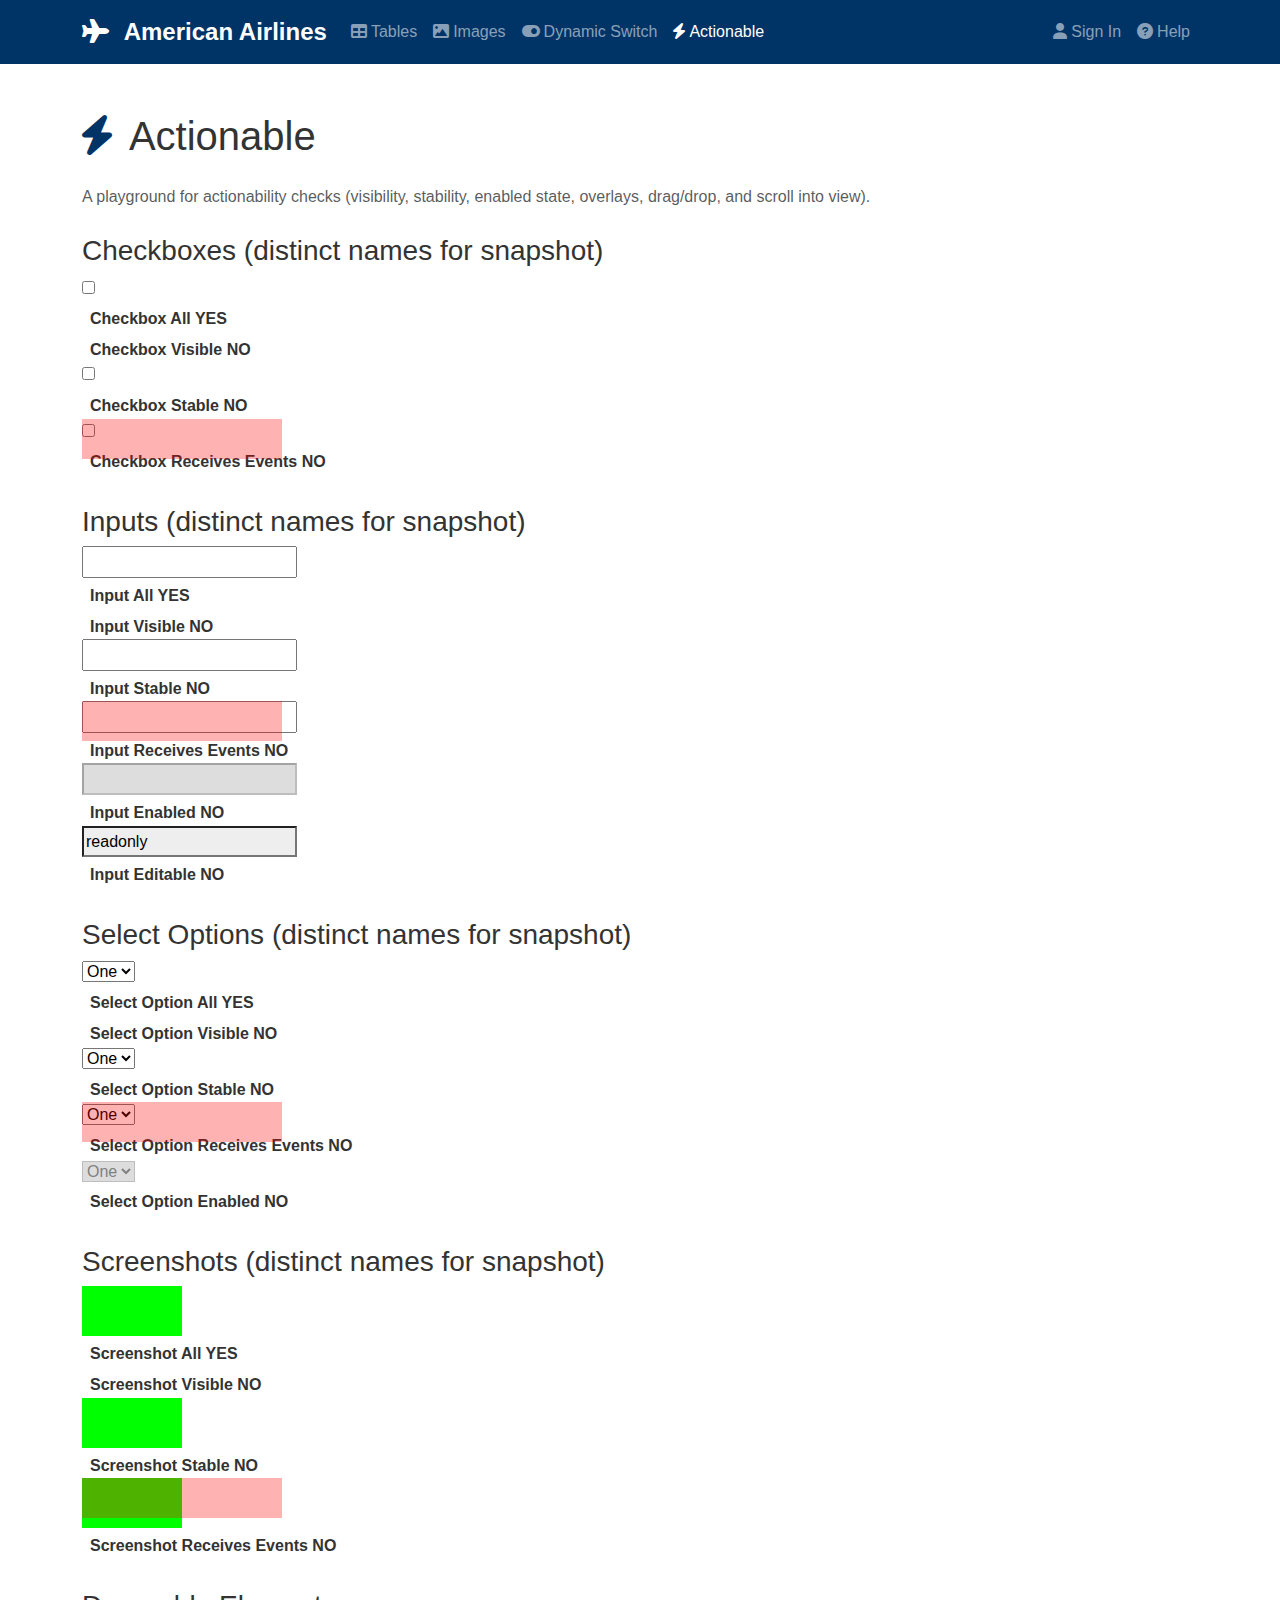
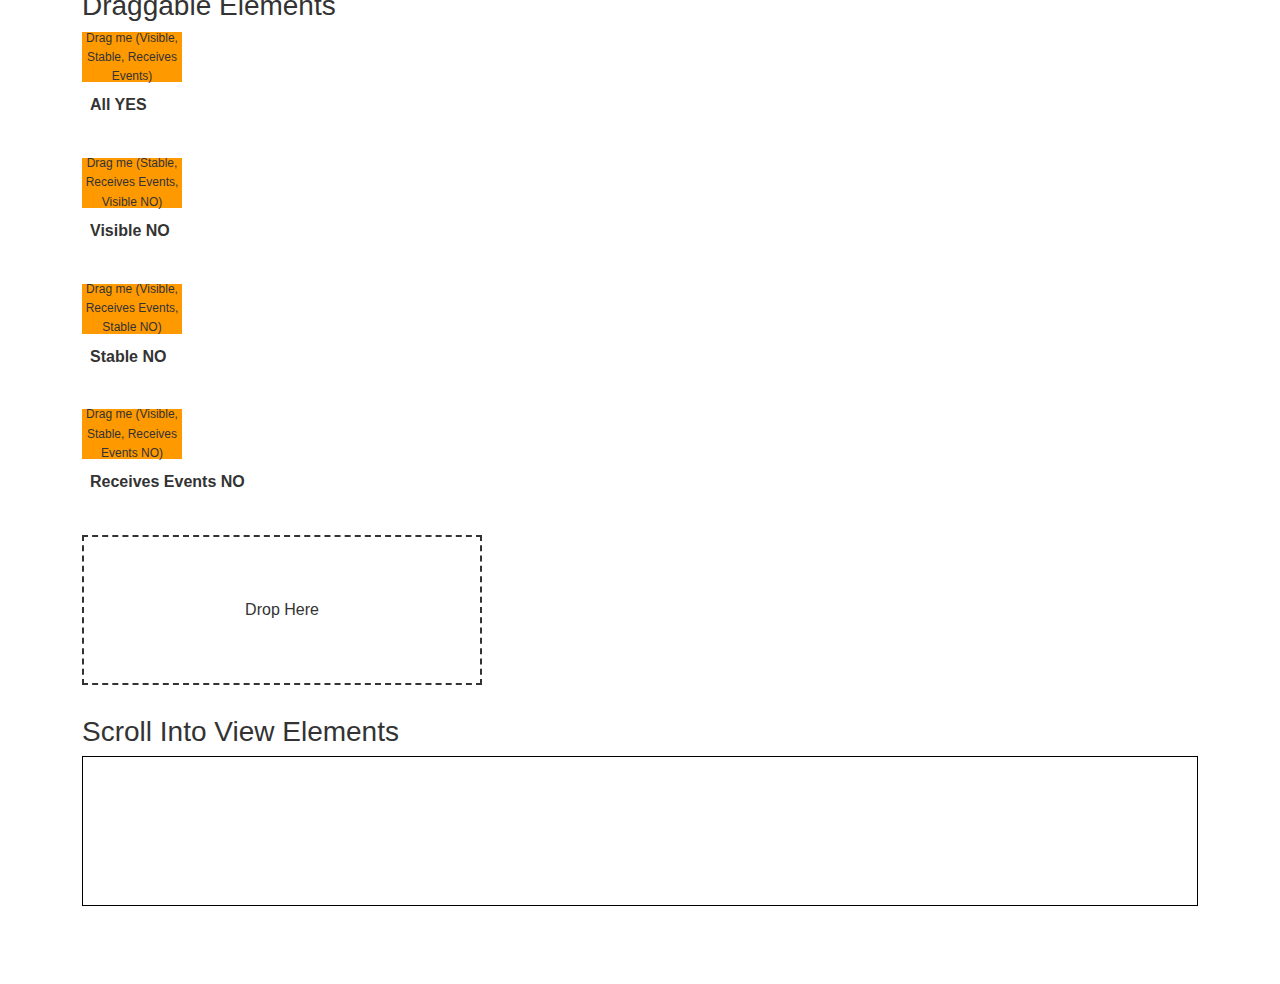
<file: templates/actionable.html>
<!DOCTYPE html>
<html lang="en">
<head>
    <meta charset="UTF-8">
    <meta name="viewport" content="width=device-width, initial-scale=1.0">
    <title>Actionable - American Airlines</title>
    <link href="https://cdn.jsdelivr.net/npm/bootstrap@5.3.0/dist/css/bootstrap.min.css" rel="stylesheet">
    <link href="https://cdnjs.cloudflare.com/ajax/libs/font-awesome/6.0.0/css/all.min.css" rel="stylesheet">
    <link href="/static/css/main.css" rel="stylesheet">
    <style>
        /* Keep demo styles scoped so navbar matches other pages */
        .actionable-page { font-family: Arial, sans-serif; }
        .actionable-page .section { margin-bottom: 30px; }
        .actionable-page .box { margin: 10px 0; }
        .actionable-page .hidden { display: none; }
        .actionable-page .transparent-overlay { position: absolute; width: 200px; height: 40px; background: rgba(255,0,0,0.3); top: 0; left: 0; }
        .actionable-page .overlay-container { position: relative; display: inline-block; }
        .actionable-page .moving { animation: move 1s infinite alternate; }
        @keyframes move { from { transform: translateX(0); } to { transform: translateX(20px); } }
        .actionable-page input[readonly] { background-color: #eee; }
        .actionable-page select:disabled,
        .actionable-page input:disabled,
        .actionable-page textarea:disabled { background-color: #ddd; }
        .actionable-page label { margin-left: 8px; font-weight: bold; display: block; margin-top: 5px; }
        .actionable-page .draggable { width: 100px; height: 50px; background-color: #f90; cursor: grab; margin: 10px 0; font-size: 12px; display: flex; align-items: center; justify-content: center; text-align: center; }
        .actionable-page .drop-zone { width: 400px; height: 150px; border: 2px dashed #333; display: flex; align-items: center; justify-content: center; margin-top: 20px; }
        .actionable-page .draggable-container { margin-bottom: 40px; }
        .actionable-page .draggable-container label { position: static; top: auto; left: auto; display: block; margin-top: 5px; }
    </style>
</head>
<body>
    <!-- Navigation -->
    <nav class="navbar navbar-expand-lg navbar-dark bg-primary">
        <div class="container">
            <a class="navbar-brand" href="/">
                <i class="fas fa-plane me-2"></i>
                <strong>American Airlines</strong>
            </a>
            <button class="navbar-toggler" type="button" data-bs-toggle="collapse" data-bs-target="#navbarNav">
                <span class="navbar-toggler-icon"></span>
            </button>
            <div class="collapse navbar-collapse" id="navbarNav">
                <ul class="navbar-nav me-auto">
                    <li class="nav-item">
                        <a class="nav-link" href="/tables"><i class="fas fa-table me-1"></i>Tables</a>
                    </li>
                    <li class="nav-item">
                        <a class="nav-link" href="/images"><i class="fas fa-image me-1"></i>Images</a>
                    </li>
                    <li class="nav-item">
                        <a class="nav-link" href="/dynamic_switch"><i class="fas fa-toggle-on me-1"></i>Dynamic Switch</a>
                    </li>
                    <li class="nav-item">
                        <a class="nav-link active" href="/actionable"><i class="fas fa-bolt me-1"></i>Actionable</a>
                    </li>
                </ul>
                <ul class="navbar-nav">
                    <li class="nav-item">
                        <a class="nav-link" href="/signin"><i class="fas fa-user me-1"></i>Sign In</a>
                    </li>
                    <li class="nav-item">
                        <a class="nav-link" href="#"><i class="fas fa-question-circle me-1"></i>Help</a>
                    </li>
                </ul>
            </div>
        </div>
    </nav>

    <div class="container py-5 actionable-page">
        <h1 class="mb-4">
            <i class="fas fa-bolt me-2 text-primary"></i>
            Actionable
        </h1>

        <p class="text-muted mb-4">
            A playground for actionability checks (visibility, stability, enabled state, overlays, drag/drop, and scroll into view).
        </p>

        <!-- checkboxes -->
        <div class="section">
            <h3>Checkboxes (distinct names for snapshot)</h3>
            <div><input type="checkbox" id="chk-pass" data-state="all-yes" data-name="CheckboxAllYes"><label for="chk-pass">Checkbox All YES</label></div>
            <div><input type="checkbox" id="chk-visible-no" class="hidden" data-state="visible-no" data-name="CheckboxVisibleNo"><label for="chk-visible-no">Checkbox Visible NO</label></div>
            <div><input type="checkbox" id="chk-stable-no" class="moving" data-state="stable-no" data-name="CheckboxStableNo"><label for="chk-stable-no">Checkbox Stable NO</label></div>
            <div class="overlay-container">
                <input type="checkbox" id="chk-receive-no" data-state="receives-events-no" data-name="CheckboxReceivesEventsNo">
                <label for="chk-receive-no">Checkbox Receives Events NO</label>
                <div class="transparent-overlay"></div>
            </div>
        </div>

        <!-- inputs -->
        <div class="section">
            <h3>Inputs (distinct names for snapshot)</h3>
            <div><input type="text" id="input-pass" data-state="all-yes" data-name="InputAllYes"><label for="input-pass">Input All YES</label></div>
            <div><input type="text" id="input-visible-no" class="hidden" data-state="visible-no" data-name="InputVisibleNo"><label for="input-visible-no">Input Visible NO</label></div>
            <div><input type="text" id="input-stable-no" class="moving" data-state="stable-no" data-name="InputStableNo"><label for="input-stable-no">Input Stable NO</label></div>
            <div class="overlay-container">
                <input type="text" id="input-receive-no" data-state="receives-events-no" data-name="InputReceivesEventsNo">
                <label for="input-receive-no">Input Receives Events NO</label>
                <div class="transparent-overlay"></div>
            </div>
            <div><input type="text" id="input-disabled" disabled data-state="enabled-no" data-name="InputEnabledNo"><label for="input-disabled">Input Enabled NO</label></div>
            <div><input type="text" id="input-readonly" readonly value="readonly" data-state="editable-no" data-name="InputEditableNo"><label for="input-readonly">Input Editable NO</label></div>
        </div>

        <!-- selectOption -->
        <div class="section">
            <h3>Select Options (distinct names for snapshot)</h3>
            <div><select id="select-pass" data-state="all-yes" data-name="SelectOptionAllYes"><option value="1">One</option><option value="2">Two</option></select><label for="select-pass">Select Option All YES</label></div>
            <div><select id="select-visible-no" class="hidden" data-state="visible-no" data-name="SelectOptionVisibleNo"><option value="1">One</option></select><label for="select-visible-no">Select Option Visible NO</label></div>
            <div><select id="select-stable-no" class="moving" data-state="stable-no" data-name="SelectOptionStableNo"><option value="1">One</option></select><label for="select-stable-no">Select Option Stable NO</label></div>
            <div class="overlay-container">
                <select id="select-receive-no" data-state="receives-events-no" data-name="SelectOptionReceivesEventsNo"><option value="1">One</option></select>
                <label for="select-receive-no">Select Option Receives Events NO</label>
                <div class="transparent-overlay"></div>
            </div>
            <div><select id="select-disabled" disabled data-state="enabled-no" data-name="SelectOptionEnabledNo"><option value="1">One</option></select><label for="select-disabled">Select Option Enabled NO</label></div>
        </div>

        <!-- screenshots -->
        <div class="section">
            <h3>Screenshots (distinct names for snapshot)</h3>
            <div><div id="screenshot-pass" style="width:100px;height:50px;background:#0f0;" data-state="all-yes" data-name="ScreenshotAllYes"></div><label>Screenshot All YES</label></div>
            <div><div id="screenshot-visible-no" class="hidden" style="width:100px;height:50px;background:#0f0;" data-state="visible-no" data-name="ScreenshotVisibleNo"></div><label>Screenshot Visible NO</label></div>
            <div><div id="screenshot-stable-no" class="moving" style="width:100px;height:50px;background:#0f0;" data-state="stable-no" data-name="ScreenshotStableNo"></div><label>Screenshot Stable NO</label></div>
            <div class="overlay-container"><div id="screenshot-receive-no" style="width:100px;height:50px;background:#0f0;" data-state="receives-events-no" data-name="ScreenshotReceivesEventsNo"></div><label>Screenshot Receives Events NO</label><div class="transparent-overlay"></div></div>
        </div>

        <!-- Draggable elements with drop zone -->
        <div class="section">
            <h3>Draggable Elements</h3>

            <div class="draggable-container">
                <div id="drag-visible-stable-receive" class="draggable" draggable="true" data-name="DraggableVisibleStableReceive">Drag me (Visible, Stable, Receives Events)</div>
                <label>All YES</label>
            </div>

            <div class="draggable-container">
                <div id="drag-stable-receive" class="draggable hidden" draggable="true" data-name="DraggableStableReceive">Drag me (Stable, Receives Events, Visible NO)</div>
                <label>Visible NO</label>
            </div>

            <div class="draggable-container">
                <div id="drag-visible-receive" class="draggable moving" draggable="true" data-name="DraggableVisibleReceive">Drag me (Visible, Receives Events, Stable NO)</div>
                <label>Stable NO</label>
            </div>

            <div class="draggable-container">
                <div id="drag-visible-stable" class="draggable" draggable="true" data-name="DraggableVisibleStable">Drag me (Visible, Stable, Receives Events NO)</div>
                <label>Receives Events NO</label>
            </div>

            <div id="drop-zone" class="drop-zone">Drop Here</div>
        </div>

        <!-- Scroll Into View Elements -->
        <div class="section">
            <h3>Scroll Into View Elements</h3>
            <div style="height:150px; overflow:auto; border:1px solid #000;">
                <div style="height:300px;">
                    <button id="scroll-pass" style="margin-top:200px;" data-state="offscreen" data-name="ScrollIntoView">Scroll Into View Button (Stable YES)</button>
                    <label for="scroll-pass">Button for locator.scrollIntoViewIfNeeded()</label>
                    <button id="scroll-unstable" style="margin-top:50px; position:relative; animation: move 1s infinite alternate;" data-state="unstable" data-name="ScrollIntoViewUnstable">Scroll Into View Unstable Button (Stable NO)</button>
                    <label for="scroll-unstable">Button for locator.scrollIntoViewIfNeeded() (Stable NO)</label>
                </div>
            </div>
        </div>
    </div>

    <script src="https://cdn.jsdelivr.net/npm/bootstrap@5.3.0/dist/js/bootstrap.bundle.min.js"></script>
    <script>
        // Drag and Drop functionality
        const draggables = document.querySelectorAll('.draggable');
        const dropZone = document.getElementById('drop-zone');
        let dragged = null;

        draggables.forEach(draggable => {
            draggable.addEventListener('dragstart', e => {
                dragged = e.target;
                e.dataTransfer.effectAllowed = 'move';
            });
        });

        dropZone?.addEventListener('dragover', e => {
            e.preventDefault();
            e.dataTransfer.dropEffect = 'move';
        });

        dropZone?.addEventListener('drop', e => {
            e.preventDefault();
            if (dragged) {
                dropZone.appendChild(dragged);
                dragged.style.position = 'relative';
                dragged.style.top = '0';
                dragged.style.left = '0';
                dragged.style.margin = '0';
                dragged = null;
            }
        });
    </script>
</body>
</html>
</file>
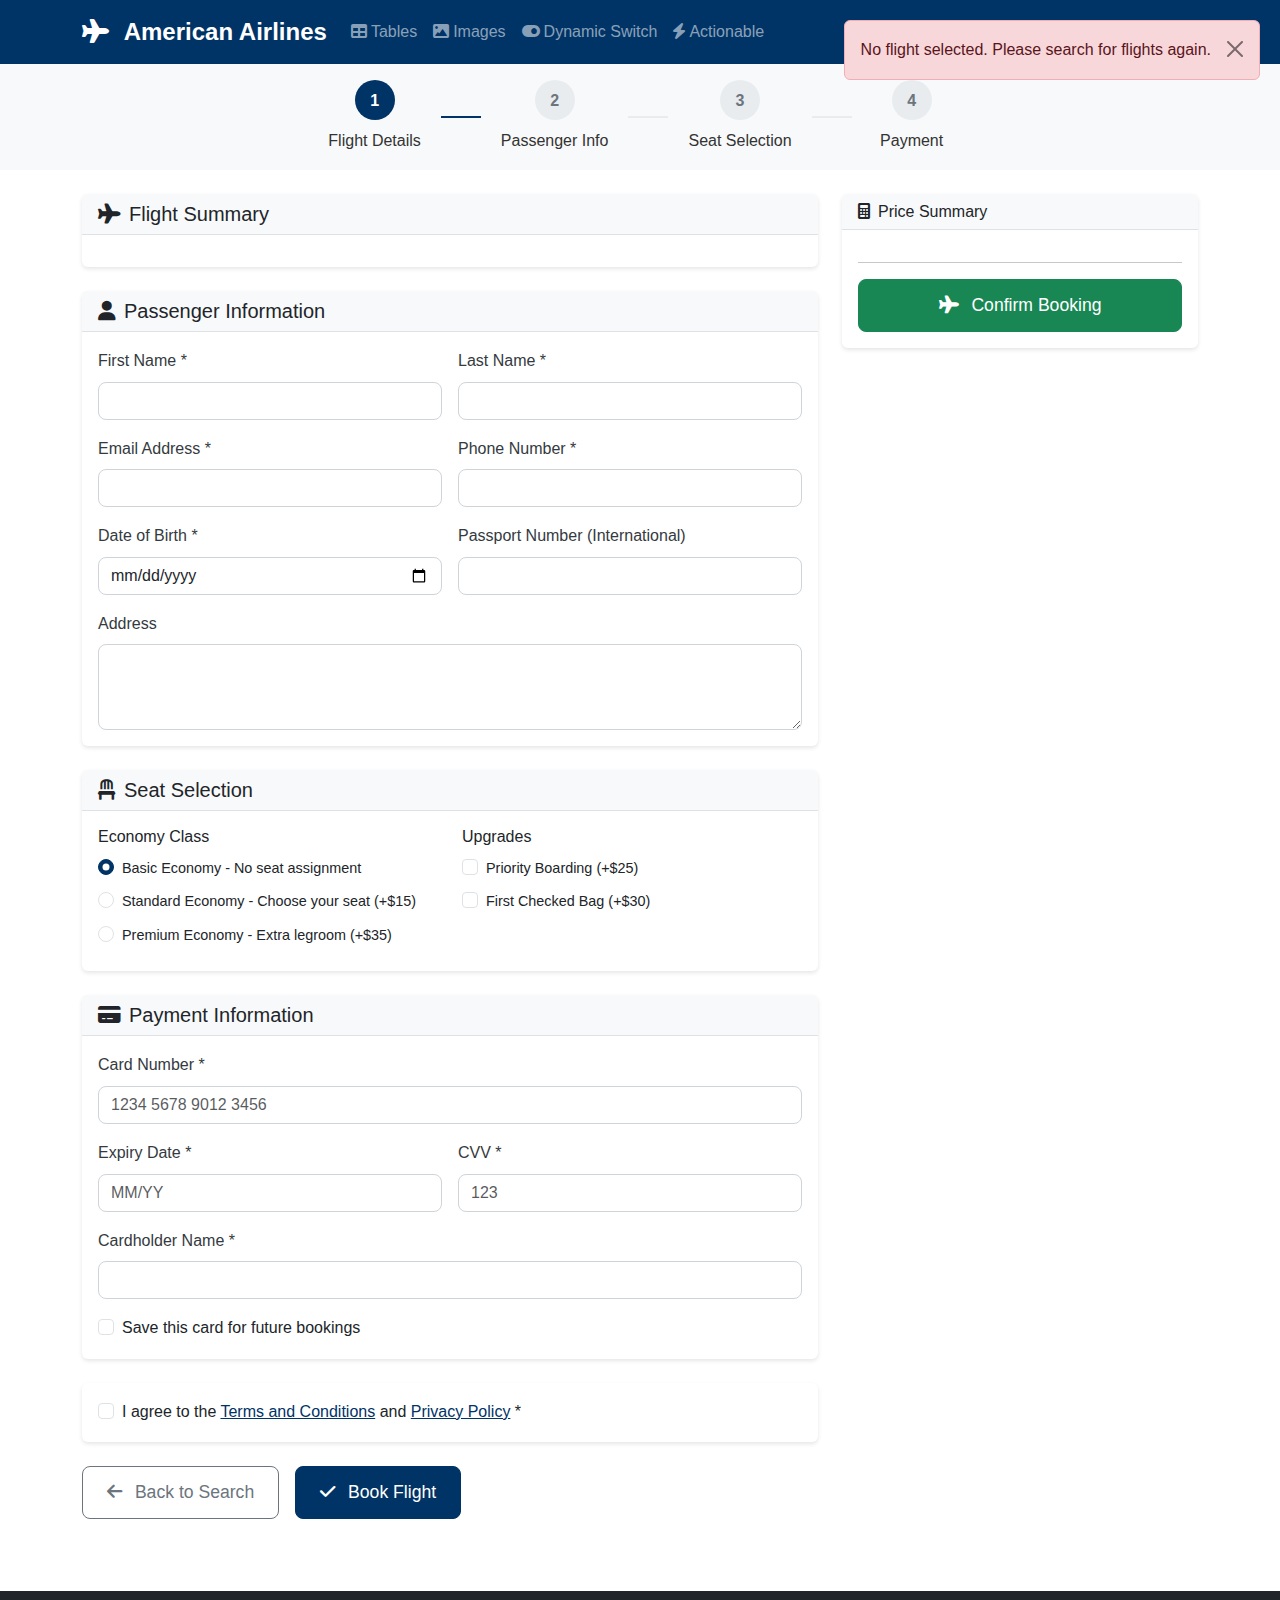
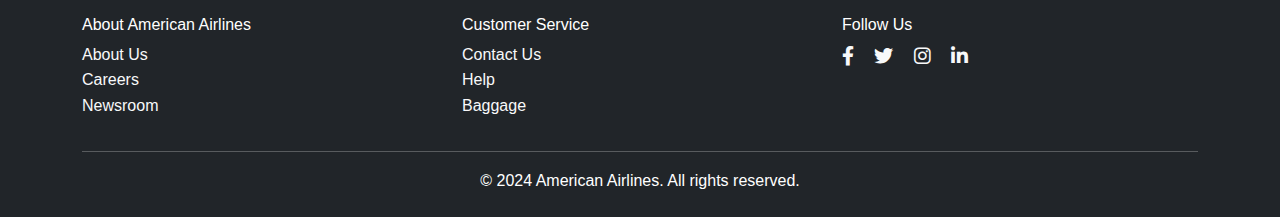
<file: templates/booking.html>
<!DOCTYPE html>
<html lang="en">
<head>
    <meta charset="UTF-8">
    <meta name="viewport" content="width=device-width, initial-scale=1.0">
    <title>Book Flight - American Airlines</title>
    <link href="https://cdn.jsdelivr.net/npm/bootstrap@5.3.0/dist/css/bootstrap.min.css" rel="stylesheet">
    <link href="https://cdnjs.cloudflare.com/ajax/libs/font-awesome/6.0.0/css/all.min.css" rel="stylesheet">
    <link href="/static/css/main.css" rel="stylesheet">
</head>
<body>
    <!-- Navigation -->
    <nav class="navbar navbar-expand-lg navbar-dark bg-primary">
        <div class="container">
            <a class="navbar-brand" href="/">
                <i class="fas fa-plane me-2"></i>
                <strong>American Airlines</strong>
            </a>
            <button class="navbar-toggler" type="button" data-bs-toggle="collapse" data-bs-target="#navbarNav">
                <span class="navbar-toggler-icon"></span>
            </button>
            <div class="collapse navbar-collapse" id="navbarNav">
                <ul class="navbar-nav me-auto">
                    <li class="nav-item">
                        <a class="nav-link" href="/tables"><i class="fas fa-table me-1"></i>Tables</a>
                    </li>
                    <li class="nav-item">
                        <a class="nav-link" href="/images"><i class="fas fa-image me-1"></i>Images</a>
                    </li>
                    <li class="nav-item">
                        <a class="nav-link" href="/dynamic_switch"><i class="fas fa-toggle-on me-1"></i>Dynamic Switch</a>
                    </li>
                    <li class="nav-item">
                        <a class="nav-link" href="/actionable"><i class="fas fa-bolt me-1"></i>Actionable</a>
                    </li>
                </ul>
                <ul class="navbar-nav">
                    <li class="nav-item">
                        <a class="nav-link" href="/signin"><i class="fas fa-user me-1"></i>Sign In</a>
                    </li>
                    <li class="nav-item">
                        <a class="nav-link" href="#"><i class="fas fa-question-circle me-1"></i>Help</a>
                    </li>
                </ul>
            </div>
        </div>
    </nav>

    <!-- Booking Progress -->
    <div class="bg-light py-3">
        <div class="container">
            <div class="row">
                <div class="col-12">
                    <div class="d-flex justify-content-center">
                        <div class="booking-progress">
                            <div class="progress-step active">
                                <div class="progress-circle">1</div>
                                <span>Flight Details</span>
                            </div>
                            <div class="progress-line"></div>
                            <div class="progress-step">
                                <div class="progress-circle">2</div>
                                <span>Passenger Info</span>
                            </div>
                            <div class="progress-line"></div>
                            <div class="progress-step">
                                <div class="progress-circle">3</div>
                                <span>Seat Selection</span>
                            </div>
                            <div class="progress-line"></div>
                            <div class="progress-step">
                                <div class="progress-circle">4</div>
                                <span>Payment</span>
                            </div>
                        </div>
                    </div>
                </div>
            </div>
        </div>
    </div>

    <!-- Flight Summary -->
    <div class="container py-4">
        <div class="row">
            <div class="col-lg-8">
                <div class="card mb-4">
                    <div class="card-header">
                        <h5 class="mb-0"><i class="fas fa-plane me-2"></i>Flight Summary</h5>
                    </div>
                    <div class="card-body">
                        <div id="flightSummary">
                            <!-- Flight details will be populated by JavaScript -->
                        </div>
                    </div>
                </div>

                <!-- Passenger Information -->
                <div class="card mb-4">
                    <div class="card-header">
                        <h5 class="mb-0"><i class="fas fa-user me-2"></i>Passenger Information</h5>
                    </div>
                    <div class="card-body">
                        <form id="passengerForm">
                            <div class="row g-3">
                                <div class="col-md-6">
                                    <label for="firstName" class="form-label">First Name *</label>
                                    <input type="text" class="form-control" id="firstName" required>
                                </div>
                                <div class="col-md-6">
                                    <label for="lastName" class="form-label">Last Name *</label>
                                    <input type="text" class="form-control" id="lastName" required>
                                </div>
                                <div class="col-md-6">
                                    <label for="email" class="form-label">Email Address *</label>
                                    <input type="email" class="form-control" id="email" required>
                                </div>
                                <div class="col-md-6">
                                    <label for="phone" class="form-label">Phone Number *</label>
                                    <input type="tel" class="form-control" id="phone" required>
                                </div>
                                <div class="col-md-6">
                                    <label for="dateOfBirth" class="form-label">Date of Birth *</label>
                                    <input type="date" class="form-control" id="dateOfBirth" required>
                                </div>
                                <div class="col-md-6">
                                    <label for="passportNumber" class="form-label">Passport Number (International)</label>
                                    <input type="text" class="form-control" id="passportNumber">
                                </div>
                                <div class="col-12">
                                    <label for="address" class="form-label">Address</label>
                                    <textarea class="form-control" id="address" rows="3"></textarea>
                                </div>
                            </div>
                        </form>
                    </div>
                </div>

                <!-- Seat Selection -->
                <div class="card mb-4">
                    <div class="card-header">
                        <h5 class="mb-0"><i class="fas fa-chair me-2"></i>Seat Selection</h5>
                    </div>
                    <div class="card-body">
                        <div class="row">
                            <div class="col-md-6">
                                <h6>Economy Class</h6>
                                <div class="seat-options">
                                    <div class="form-check">
                                        <input class="form-check-input" type="radio" name="seatType" id="economyBasic" value="economy_basic" checked>
                                        <label class="form-check-label" for="economyBasic">
                                            Basic Economy - No seat assignment
                                        </label>
                                    </div>
                                    <div class="form-check">
                                        <input class="form-check-input" type="radio" name="seatType" id="economyStandard" value="economy_standard">
                                        <label class="form-check-label" for="economyStandard">
                                            Standard Economy - Choose your seat (+$15)
                                        </label>
                                    </div>
                                    <div class="form-check">
                                        <input class="form-check-input" type="radio" name="seatType" id="economyPremium" value="economy_premium">
                                        <label class="form-check-label" for="economyPremium">
                                            Premium Economy - Extra legroom (+$35)
                                        </label>
                                    </div>
                                </div>
                            </div>
                            <div class="col-md-6">
                                <h6>Upgrades</h6>
                                <div class="seat-options">
                                    <div class="form-check">
                                        <input class="form-check-input" type="checkbox" id="priorityBoarding" value="priority_boarding">
                                        <label class="form-check-label" for="priorityBoarding">
                                            Priority Boarding (+$25)
                                        </label>
                                    </div>
                                    <div class="form-check">
                                        <input class="form-check-input" type="checkbox" id="checkedBag" value="checked_bag">
                                        <label class="form-check-label" for="checkedBag">
                                            First Checked Bag (+$30)
                                        </label>
                                    </div>
                                </div>
                            </div>
                        </div>
                    </div>
                </div>

                <!-- Payment Information -->
                <div class="card mb-4">
                    <div class="card-header">
                        <h5 class="mb-0"><i class="fas fa-credit-card me-2"></i>Payment Information</h5>
                    </div>
                    <div class="card-body">
                        <form id="paymentForm">
                            <div class="row g-3">
                                <div class="col-12">
                                    <label for="cardNumber" class="form-label">Card Number *</label>
                                    <input type="text" class="form-control" id="cardNumber" placeholder="1234 5678 9012 3456" required>
                                </div>
                                <div class="col-md-6">
                                    <label for="expiryDate" class="form-label">Expiry Date *</label>
                                    <input type="text" class="form-control" id="expiryDate" placeholder="MM/YY" required>
                                </div>
                                <div class="col-md-6">
                                    <label for="cvv" class="form-label">CVV *</label>
                                    <input type="text" class="form-control" id="cvv" placeholder="123" required>
                                </div>
                                <div class="col-12">
                                    <label for="cardholderName" class="form-label">Cardholder Name *</label>
                                    <input type="text" class="form-control" id="cardholderName" required>
                                </div>
                                <div class="col-12">
                                    <div class="form-check">
                                        <input class="form-check-input" type="checkbox" id="saveCard" value="save_card">
                                        <label class="form-check-label" for="saveCard">
                                            Save this card for future bookings
                                        </label>
                                    </div>
                                </div>
                            </div>
                        </form>
                    </div>
                </div>

                <!-- Terms and Conditions -->
                <div class="card mb-4">
                    <div class="card-body">
                        <div class="form-check">
                            <input class="form-check-input" type="checkbox" id="termsAccept" required>
                            <label class="form-check-label" for="termsAccept">
                                I agree to the <a href="#" class="text-primary">Terms and Conditions</a> and <a href="#" class="text-primary">Privacy Policy</a> *
                            </label>
                        </div>
                    </div>
                </div>

                <!-- Booking Actions -->
                <div class="d-flex gap-3">
                    <button type="button" class="btn btn-outline-secondary btn-lg" onclick="history.back()">
                        <i class="fas fa-arrow-left me-2"></i>
                        Back to Search
                    </button>
                    <button type="button" class="btn btn-primary btn-lg" id="bookFlight">
                        <i class="fas fa-check me-2"></i>
                        Book Flight
                    </button>
                </div>
            </div>

            <!-- Price Summary Sidebar -->
            <div class="col-lg-4">
                <div class="card sticky-top" style="top: 20px;">
                    <div class="card-header">
                        <h6 class="mb-0"><i class="fas fa-calculator me-2"></i>Price Summary</h6>
                    </div>
                    <div class="card-body">
                        <div id="priceSummary">
                            <!-- Price details will be populated by JavaScript -->
                        </div>
                        <hr>
                        <div class="d-grid">
                            <button type="button" class="btn btn-success btn-lg" id="confirmBooking">
                                <i class="fas fa-plane me-2"></i>
                                Confirm Booking
                            </button>
                        </div>
                    </div>
                </div>
            </div>
        </div>
    </div>

    <!-- Footer -->
    <footer class="bg-dark text-white py-4 mt-5">
        <div class="container">
            <div class="row">
                <div class="col-md-4">
                    <h6>About American Airlines</h6>
                    <ul class="list-unstyled">
                        <li><a href="#" class="text-light text-decoration-none">About Us</a></li>
                        <li><a href="#" class="text-light text-decoration-none">Careers</a></li>
                        <li><a href="#" class="text-light text-decoration-none">Newsroom</a></li>
                    </ul>
                </div>
                <div class="col-md-4">
                    <h6>Customer Service</h6>
                    <ul class="list-unstyled">
                        <li><a href="#" class="text-light text-decoration-none">Contact Us</a></li>
                        <li><a href="#" class="text-light text-decoration-none">Help</a></li>
                        <li><a href="#" class="text-light text-decoration-none">Baggage</a></li>
                    </ul>
                </div>
                <div class="col-md-4">
                    <h6>Follow Us</h6>
                    <div class="social-links">
                        <a href="#" class="text-light me-3"><i class="fab fa-facebook-f"></i></a>
                        <a href="#" class="text-light me-3"><i class="fab fa-twitter"></i></a>
                        <a href="#" class="text-light me-3"><i class="fab fa-instagram"></i></a>
                        <a href="#" class="text-light"><i class="fab fa-linkedin-in"></i></a>
                    </div>
                </div>
            </div>
            <hr class="my-3">
            <div class="text-center">
                <p class="mb-0">&copy; 2024 American Airlines. All rights reserved.</p>
            </div>
        </div>
    </footer>

    <script src="https://cdn.jsdelivr.net/npm/bootstrap@5.3.0/dist/js/bootstrap.bundle.min.js"></script>
    <script src="/static/js/booking.js"></script>
</body>
</html>
</file>
<file: static/css/main.css>
/* Main CSS for American Airlines Website */

:root {
    --primary-color: #003366;
    --secondary-color: #0066cc;
    --accent-color: #ff6600;
    --success-color: #28a745;
    --warning-color: #ffc107;
    --danger-color: #dc3545;
    --light-gray: #f8f9fa;
    --dark-gray: #343a40;
    --text-muted: #6c757d;
}

/* Global Styles */
body {
    font-family: 'Segoe UI', Tahoma, Geneva, Verdana, sans-serif;
    line-height: 1.6;
    color: #333;
}

/* Navigation */
.navbar-brand {
    font-size: 1.5rem;
    font-weight: 700;
}

.navbar-nav .nav-link {
    font-weight: 500;
    transition: color 0.3s ease;
}

.navbar-nav .nav-link:hover {
    color: var(--accent-color) !important;
}

/* Sortable tables */
th.sortable {
    cursor: pointer;
    user-select: none;
    white-space: nowrap;
}

.sort-indicator {
    display: inline-block;
    margin-left: 0.4rem;
    color: var(--text-muted);
    font-size: 0.85em;
}

/* Custom "table" (no table tags) */
.custom-table {
    border: 1px solid #dee2e6;
    border-radius: 12px;
    overflow: hidden;
    background: #fff;
}

.custom-table__row {
    display: grid;
    grid-template-columns: 80px 1.5fr 0.9fr 2fr 1.1fr 1fr 200px;
    gap: 0;
    border-top: 1px solid #f0f1f2;
}

.custom-table__row:first-child {
    border-top: 0;
}

.custom-table__cell {
    padding: 0.9rem 0.85rem;
    min-width: 0;
    overflow: hidden;
    text-overflow: ellipsis;
    white-space: nowrap;
}

.custom-table__cell--right {
    text-align: right;
}

.custom-table__header {
    background: #f8f9fa;
    border-top: 0;
}

.custom-table__cell--header {
    font-weight: 600;
    color: var(--dark-gray);
    cursor: pointer;
    user-select: none;
}

.custom-table__row:not(.custom-table__header):hover {
    background: rgba(0, 51, 102, 0.04);
}

@media (max-width: 992px) {
    .custom-table__row {
        grid-template-columns: 80px 1.3fr 0.8fr 1.7fr 1fr 0.9fr 180px;
    }
}

@media (max-width: 768px) {
    .custom-table__row {
        grid-template-columns: 60px 1.4fr 1fr;
        grid-auto-rows: auto;
    }

    .custom-table__cell:nth-child(4),
    .custom-table__cell:nth-child(5),
    .custom-table__cell:nth-child(6),
    .custom-table__cell:nth-child(7) {
        grid-column: 1 / -1;
        white-space: normal;
    }
}

/* Hero Section */
.hero-section {
    background: linear-gradient(135deg, var(--primary-color) 0%, var(--secondary-color) 100%);
    position: relative;
    overflow: hidden;
}

.hero-section::before {
    content: '';
    position: absolute;
    top: 0;
    left: 0;
    right: 0;
    bottom: 0;
    background: url('data:image/svg+xml,<svg xmlns="http://www.w3.org/2000/svg" viewBox="0 0 100 100"><defs><pattern id="grain" width="100" height="100" patternUnits="userSpaceOnUse"><circle cx="50" cy="50" r="1" fill="rgba(255,255,255,0.1)"/></pattern></defs><rect width="100" height="100" fill="url(%23grain)"/></svg>');
    opacity: 0.3;
}

.hero-section .container {
    position: relative;
    z-index: 2;
}

.hero-section h1 {
    text-shadow: 2px 2px 4px rgba(0,0,0,0.3);
}

.hero-section .lead {
    text-shadow: 1px 1px 2px rgba(0,0,0,0.3);
}

/* Search Card */
.search-card {
    animation: slideInRight 0.8s ease-out;
}

.search-card .card {
    border-radius: 15px;
    backdrop-filter: blur(10px);
    background: rgba(255, 255, 255, 0.95);
}

.search-card .card-title {
    color: var(--primary-color);
    font-weight: 600;
}

/* Feature Cards */
.feature-card {
    background: white;
    border-radius: 10px;
    box-shadow: 0 4px 6px rgba(0,0,0,0.1);
    transition: transform 0.3s ease, box-shadow 0.3s ease;
    height: 100%;
}

.feature-card:hover {
    transform: translateY(-5px);
    box-shadow: 0 8px 25px rgba(0,0,0,0.15);
}

.feature-card i {
    color: var(--primary-color);
}

/* Destination Cards */
.destination-card {
    position: relative;
    border-radius: 10px;
    overflow: hidden;
    box-shadow: 0 4px 6px rgba(0,0,0,0.1);
    transition: transform 0.3s ease;
}

.destination-card:hover {
    transform: scale(1.05);
}

.destination-overlay {
    position: absolute;
    bottom: 0;
    left: 0;
    right: 0;
    background: linear-gradient(transparent, rgba(0,0,0,0.8));
    color: white;
    padding: 20px;
    text-align: center;
}

.destination-overlay h5 {
    margin: 0;
    font-weight: 600;
}

.destination-overlay p {
    margin: 5px 0 0 0;
    color: var(--accent-color);
    font-weight: 500;
}

/* Social Links */
.social-links a {
    font-size: 1.2rem;
    transition: color 0.3s ease;
}

.social-links a:hover {
    color: var(--accent-color) !important;
}

/* Search Results Page */
.booking-progress {
    display: flex;
    align-items: center;
    gap: 20px;
}

.progress-step {
    display: flex;
    flex-direction: column;
    align-items: center;
    text-align: center;
    min-width: 80px;
}

.progress-circle {
    width: 40px;
    height: 40px;
    border-radius: 50%;
    background: #e9ecef;
    color: #6c757d;
    display: flex;
    align-items: center;
    justify-content: center;
    font-weight: 600;
    margin-bottom: 8px;
    transition: all 0.3s ease;
}

.progress-step.active .progress-circle {
    background: var(--primary-color);
    color: white;
}

.progress-line {
    width: 40px;
    height: 2px;
    background: #e9ecef;
}

.progress-step.active + .progress-line {
    background: var(--primary-color);
}

/* Flight Cards */
.flight-card {
    border: 1px solid #e9ecef;
    border-radius: 12px;
    transition: all 0.3s ease;
    box-shadow: 0 2px 4px rgba(0,0,0,0.05);
}

.flight-card:hover {
    border-color: var(--primary-color);
    box-shadow: 0 4px 12px rgba(0, 51, 102, 0.15);
    transform: translateY(-2px);
}

.flight-route {
    display: flex;
    align-items: center;
    justify-content: space-between;
    margin-bottom: 1rem;
}

.route-info {
    text-align: center;
    flex: 1;
}

.airport-code {
    font-size: 1.5rem;
    font-weight: 700;
    color: var(--primary-color);
    margin-bottom: 0.25rem;
}

.city-name {
    font-size: 0.9rem;
    color: var(--text-muted);
    margin-bottom: 0.5rem;
}

.time {
    font-size: 1.1rem;
    font-weight: 600;
    color: #333;
}

.flight-arrow {
    display: flex;
    flex-direction: column;
    align-items: center;
    margin: 0 1rem;
    position: relative;
}

.flight-arrow i {
    font-size: 1.5rem;
    color: var(--accent-color);
    margin-bottom: 0.5rem;
}

.flight-duration {
    font-size: 0.8rem;
    color: var(--text-muted);
    background: #f8f9fa;
    padding: 0.25rem 0.5rem;
    border-radius: 12px;
    white-space: nowrap;
}

.flight-details {
    display: flex;
    gap: 1.5rem;
    flex-wrap: wrap;
}

.detail-item {
    display: flex;
    flex-direction: column;
    align-items: center;
}

.detail-label {
    font-size: 0.8rem;
    color: var(--text-muted);
    margin-bottom: 0.25rem;
    text-transform: uppercase;
    letter-spacing: 0.5px;
}

.detail-value {
    font-size: 0.9rem;
    font-weight: 600;
    color: #333;
}

.flight-price {
    text-align: center;
}

.price-amount {
    font-size: 1.8rem;
    font-weight: 700;
    color: var(--success-color);
    margin-bottom: 0.25rem;
}

.price-label {
    font-size: 0.8rem;
    color: var(--text-muted);
    text-transform: uppercase;
    letter-spacing: 0.5px;
}

/* Badges */
.badge {
    font-size: 0.75rem;
    padding: 0.375rem 0.75rem;
    border-radius: 20px;
}

.badge.bg-success {
    background-color: var(--success-color) !important;
}

.badge.bg-info {
    background-color: #17a2b8 !important;
}

.badge.bg-primary {
    background-color: var(--primary-color) !important;
}

/* Filter improvements */
.form-check-input:checked {
    background-color: var(--primary-color);
    border-color: var(--primary-color);
}

.form-check-input:focus {
    border-color: var(--primary-color);
    box-shadow: 0 0 0 0.2rem rgba(0, 51, 102, 0.25);
}

/* Search results header */
.search-header {
    background: linear-gradient(135deg, #f8f9fa 0%, #e9ecef 100%);
    border-radius: 10px;
    padding: 1.5rem;
    margin-bottom: 2rem;
}

/* Loading states */
.loading-overlay {
    position: relative;
    opacity: 0.6;
    pointer-events: none;
}

.loading-overlay::after {
    content: '';
    position: absolute;
    top: 50%;
    left: 50%;
    width: 2rem;
    height: 2rem;
    margin: -1rem 0 0 -1rem;
    border: 2px solid var(--primary-color);
    border-top: 2px solid transparent;
    border-radius: 50%;
    animation: spin 1s linear infinite;
}

@keyframes spin {
    0% { transform: rotate(0deg); }
    100% { transform: rotate(360deg); }
}

/* Buttons */
.btn-primary {
    background-color: var(--primary-color);
    border-color: var(--primary-color);
}

.btn-primary:hover {
    background-color: var(--secondary-color);
    border-color: var(--secondary-color);
}

.btn-outline-primary {
    color: var(--primary-color);
    border-color: var(--primary-color);
}

.btn-outline-primary:hover {
    background-color: var(--primary-color);
    border-color: var(--primary-color);
}

/* Form Controls */
.form-control:focus,
.form-select:focus {
    border-color: var(--primary-color);
    box-shadow: 0 0 0 0.2rem rgba(0, 51, 102, 0.25);
}

/* Animations */
@keyframes slideInRight {
    from {
        opacity: 0;
        transform: translateX(50px);
    }
    to {
        opacity: 1;
        transform: translateX(0);
    }
}

@keyframes fadeIn {
    from {
        opacity: 0;
        transform: translateY(20px);
    }
    to {
        opacity: 1;
        transform: translateY(0);
    }
}

.fade-in {
    animation: fadeIn 0.6s ease-out;
}

/* Responsive Design */
@media (max-width: 768px) {
    .hero-section h1 {
        font-size: 2rem;
    }
    
    .search-card {
        margin-top: 2rem;
    }
    
    .booking-progress {
        flex-direction: column;
        gap: 10px;
    }
    
    .progress-line {
        width: 2px;
        height: 20px;
    }
    
    .flight-route {
        flex-direction: column;
        gap: 1rem;
    }
    
    .flight-details {
        flex-direction: column;
        gap: 1rem;
    }
    
    .flight-price {
        text-align: center;
        margin-top: 1rem;
    }
}

@media (max-width: 576px) {
    .container {
        padding-left: 15px;
        padding-right: 15px;
    }
    
    .hero-section .min-vh-100 {
        min-height: 80vh !important;
    }
    
    .search-card .card-body {
        padding: 1.5rem;
    }
}

/* Loading States */
.loading {
    opacity: 0.6;
    pointer-events: none;
}

.spinner-border {
    color: var(--primary-color);
}

/* Utility Classes */
.text-primary {
    color: var(--primary-color) !important;
}

.bg-primary {
    background-color: var(--primary-color) !important;
}

.border-primary {
    border-color: var(--primary-color) !important;
}

/* Card Enhancements */
.card {
    border: none;
    box-shadow: 0 2px 4px rgba(0,0,0,0.1);
    transition: box-shadow 0.3s ease;
}

.card:hover {
    box-shadow: 0 4px 8px rgba(0,0,0,0.15);
}

.card-header {
    background-color: var(--light-gray);
    border-bottom: 1px solid #dee2e6;
    font-weight: 600;
}

/* Seat Selection */
.seat-options .form-check {
    margin-bottom: 0.5rem;
}

.seat-options .form-check-label {
    font-size: 0.9rem;
}

/* Price Summary */
.price-item {
    display: flex;
    justify-content: space-between;
    margin-bottom: 0.5rem;
}

.price-total {
    font-weight: 700;
    font-size: 1.2rem;
    border-top: 2px solid #dee2e6;
    padding-top: 0.5rem;
    margin-top: 0.5rem;
}

/* Sticky Sidebar */
.sticky-top {
    z-index: 1020;
}

/* Enhanced Form Styling */
.form-label {
    font-weight: 500;
    color: var(--dark-gray);
}

.form-control,
.form-select {
    border-radius: 8px;
    border: 1px solid #ced4da;
    transition: all 0.3s ease;
}

.form-control:hover,
.form-select:hover {
    border-color: var(--primary-color);
}

/* Button Enhancements */
.btn {
    border-radius: 8px;
    font-weight: 500;
    transition: all 0.3s ease;
}

.btn:hover {
    transform: translateY(-1px);
    box-shadow: 0 4px 8px rgba(0,0,0,0.15);
}

.btn-lg {
    padding: 0.75rem 1.5rem;
    font-size: 1.1rem;
}

/* Sign In Page Styles */
.signin-section {
    background: linear-gradient(135deg, var(--light-gray) 0%, #ffffff 100%);
    min-height: calc(100vh - 200px);
}

.signin-card {
    animation: slideInUp 0.8s ease-out;
}

.signin-card .card {
    border-radius: 15px;
    backdrop-filter: blur(10px);
}

.avatar-placeholder {
    width: 80px;
    height: 80px;
    margin: 0 auto;
    display: flex;
    align-items: center;
    justify-content: center;
}

/* Client Area Styles */
.booking-card {
    transition: all 0.3s ease;
    border: 1px solid #dee2e6 !important;
}

.booking-card:hover {
    border-color: var(--primary-color) !important;
    box-shadow: 0 4px 12px rgba(0,0,0,0.1);
    transform: translateY(-2px);
}

.airport-code {
    font-size: 1.2rem;
    font-weight: 700;
    color: var(--primary-color);
}

.status-badge .badge {
    font-size: 0.9rem;
    padding: 0.5rem 1rem;
}

.profile-info div {
    font-size: 0.9rem;
}

/* Progress Bar for Status */
.progress {
    border-radius: 10px;
    background-color: #e9ecef;
}

.progress-bar {
    border-radius: 10px;
}

/* Additional Animations */
@keyframes slideInUp {
    from {
        opacity: 0;
        transform: translateY(30px);
    }
    to {
        opacity: 1;
        transform: translateY(0);
    }
}

/* Responsive adjustments for client area */
@media (max-width: 768px) {
    .booking-card .row {
        flex-direction: column;
    }
    
    .booking-card .col-md-4 {
        text-align: center !important;
        margin-top: 1rem;
    }
    
    .profile-info {
        text-align: center;
    }
}

/* /data lazy-loaded card grid */
.data-page .data-cards-wrap {
    overflow-x: auto;
    padding-bottom: 4px;
}

.data-page .data-cards-grid {
    display: grid;
    grid-template-columns: repeat(4, 300px);
    gap: 1rem;
    align-content: start;
}

.data-page .data-card {
    width: 300px;
    height: 300px;
    box-sizing: border-box;
    border: 1px solid #dee2e6;
    border-radius: 8px;
    padding: 12px 10px;
    display: flex;
    flex-direction: column;
    align-items: center;
    justify-content: center;
    background: #fff;
    box-shadow: 0 1px 3px rgba(0, 0, 0, 0.06);
}

.data-page .data-card img {
    width: 200px;
    height: 200px;
    object-fit: contain;
    flex-shrink: 0;
}

.data-page .data-card__text {
    font-size: 0.85rem;
    text-align: center;
    line-height: 1.25;
    margin-top: 8px;
    word-break: break-word;
    color: #495057;
}

.data-page .data-load-sentinel {
    height: 4px;
    margin-top: 1rem;
}
</file>
